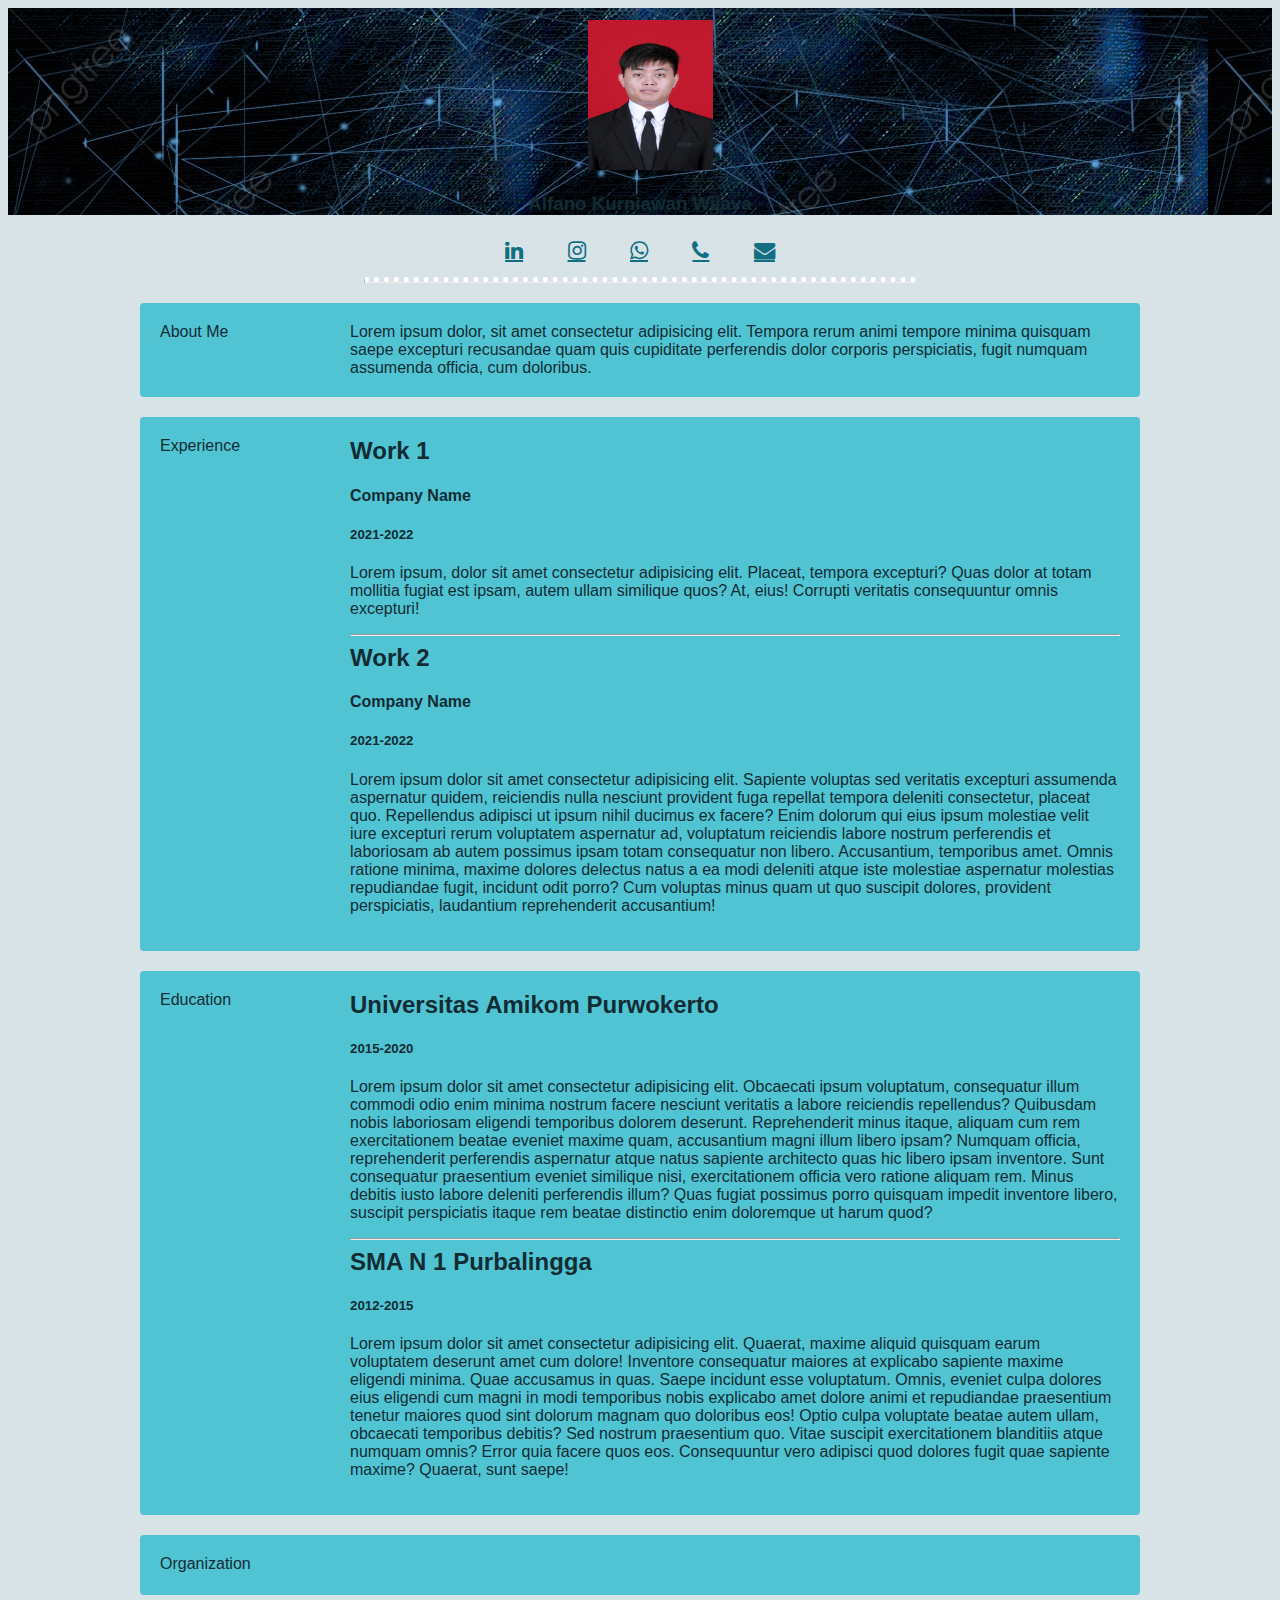
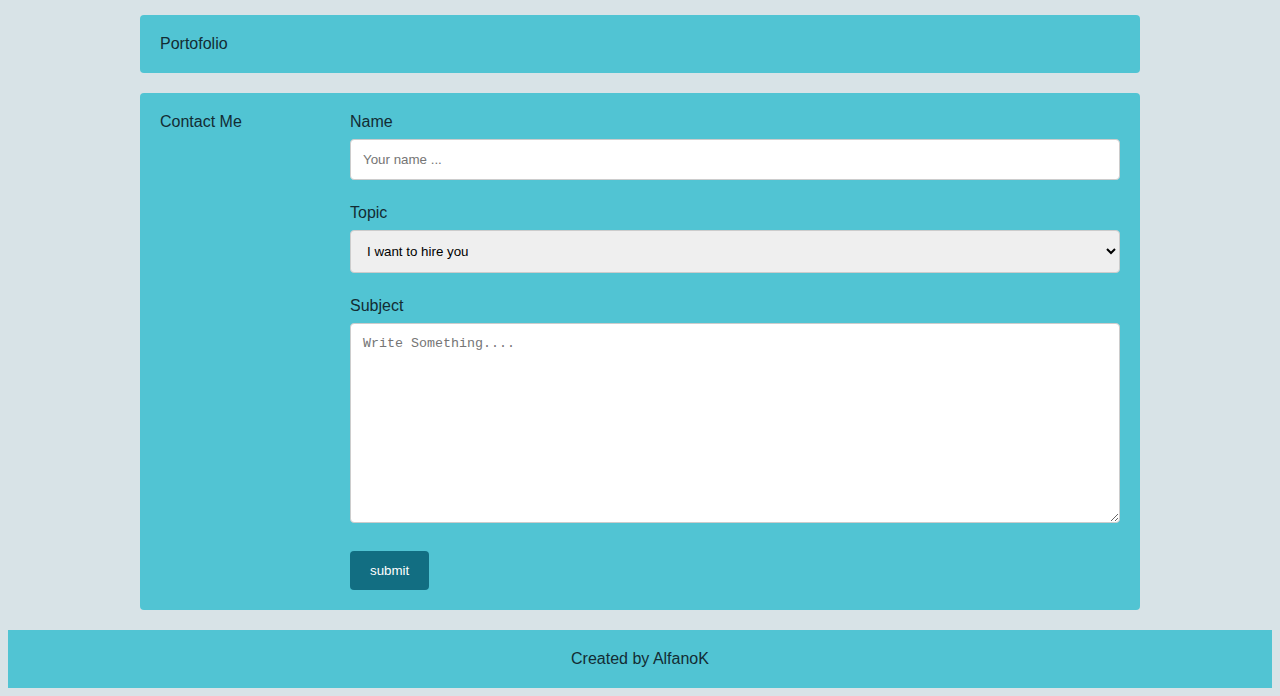
<file: profile.html>
<!DOCTYPE html>
<html lang="en">
<head>
    <meta charset="UTF-8">
    <meta http-equiv="X-UA-Compatible" content="IE=edge">
    <meta name="viewport" content="width=device-width, initial-scale=1.0">
    <link rel="stylesheet" href="profile.css">
    <link rel="stylesheet" href="https://cdnjs.cloudflare.com/ajax/libs/font-awesome/6.1.1/css/all.min.css" integrity="sha512-KfkfwYDsLkIlwQp6LFnl8zNdLGxu9YAA1QvwINks4PhcElQSvqcyVLLD9aMhXd13uQjoXtEKNosOWaZqXgel0g==" crossorigin="anonymous" referrerpolicy="no-referrer" />
    <title>My Profile</title>
    <link rel="stylesheet" href="https://cdnjs.cloudflare.com/ajax/libs/font-awesome/4.7.0/css/font-awesome.min.css">
    <link rel="preconnect" href="https://fonts.googleapis.com">
<link rel="preconnect" href="https://fonts.gstatic.com" crossorigin>
<link href="https://fonts.googleapis.com/css2?family=Roboto+Condensed:ital@0;1&family=Roboto:ital,wght@0,400;0,700;0,900;1,700&display=swap" rel="stylesheet">
</head>
<body>
   <div class="container">
    <header>
        <div class="profile-image">
            <img src="15.11.0316 ALFANO KURNIAWAN WIJAYA copy.jpg" alt="profile">
        </div>
        <h3>Alfano Kurniawan Wijaya</h3>
    </header>
    <nav>
        <a href="https://github.com/akw09" class="fa fa-linkedin fa-lg"></a>
        <a href="https://www.instagram.com/alfano_09/?hl=id" class="fa fa-instagram fa-lg"></a>
        <a href="#" class="fa fa-whatsapp fa-lg"></a>
        <a href="#" class="fa fa-phone fa-lg"></a>
        <a href="#" class="fa fa-envelope fa-lg"></a>
    </nav>
    <hr class="top-hr">
   <main>
       <aside>About Me</aside>
       <section>Lorem ipsum dolor, sit amet consectetur adipisicing elit. Tempora rerum animi tempore minima quisquam saepe excepturi recusandae quam quis cupiditate perferendis dolor corporis perspiciatis, fugit numquam assumenda officia, cum doloribus.</section>
   </main>
   <main>
       <aside>Experience</aside>
       <section>
          <div>
              <h2>Work 1</h2>
              <h4>Company Name</h4>
              <h5>2021-2022</h5>
              <p>Lorem ipsum, dolor sit amet consectetur adipisicing elit. Placeat, tempora excepturi? Quas dolor at totam mollitia fugiat est ipsam, autem ullam similique quos? At, eius! Corrupti veritatis consequuntur omnis excepturi!</p>
              <hr>
            </div>
            <div>
              <h2>Work 2</h2>
              <h4>Company Name</h4>
              <h5>2021-2022</h5>
              <p>Lorem ipsum dolor sit amet consectetur adipisicing elit. Sapiente voluptas sed veritatis excepturi assumenda aspernatur quidem, reiciendis nulla nesciunt provident fuga repellat tempora deleniti consectetur, placeat quo. Repellendus adipisci ut ipsum nihil ducimus ex facere? Enim dolorum qui eius ipsum molestiae velit iure excepturi rerum voluptatem aspernatur ad, voluptatum reiciendis labore nostrum perferendis et laboriosam ab autem possimus ipsam totam consequatur non libero. Accusantium, temporibus amet. Omnis ratione minima, maxime dolores delectus natus a ea modi deleniti atque iste molestiae aspernatur molestias repudiandae fugit, incidunt odit porro? Cum voluptas minus quam ut quo suscipit dolores, provident perspiciatis, laudantium reprehenderit accusantium!</p>
          </div>
        </section>
   </main>
   <main>
       <aside>Education</aside>
       <section>
           <div>
               <h2>Universitas Amikom Purwokerto</h2>
               <h5>2015-2020</h5>
               <p>Lorem ipsum dolor sit amet consectetur adipisicing elit. Obcaecati ipsum voluptatum, consequatur illum commodi odio enim minima nostrum facere nesciunt veritatis a labore reiciendis repellendus? Quibusdam nobis laboriosam eligendi temporibus dolorem deserunt. Reprehenderit minus itaque, aliquam cum rem exercitationem beatae eveniet maxime quam, accusantium magni illum libero ipsam? Numquam officia, reprehenderit perferendis aspernatur atque natus sapiente architecto quas hic libero ipsam inventore. Sunt consequatur praesentium eveniet similique nisi, exercitationem officia vero ratione aliquam rem. Minus debitis iusto labore deleniti perferendis illum? Quas fugiat possimus porro quisquam impedit inventore libero, suscipit perspiciatis itaque rem beatae distinctio enim doloremque ut harum quod?</p>
               <hr>
           </div>
           <div>
            <h2>SMA N 1 Purbalingga</h2>
            <h5>2012-2015</h5>
            <p>Lorem ipsum dolor sit amet consectetur adipisicing elit. Quaerat, maxime aliquid quisquam earum voluptatem deserunt amet cum dolore! Inventore consequatur maiores at explicabo sapiente maxime eligendi minima. Quae accusamus in quas. Saepe incidunt esse voluptatum. Omnis, eveniet culpa dolores eius eligendi cum magni in modi temporibus nobis explicabo amet dolore animi et repudiandae praesentium tenetur maiores quod sint dolorum magnam quo doloribus eos! Optio culpa voluptate beatae autem ullam, obcaecati temporibus debitis? Sed nostrum praesentium quo. Vitae suscipit exercitationem blanditiis atque numquam omnis? Error quia facere quos eos. Consequuntur vero adipisci quod dolores fugit quae sapiente maxime? Quaerat, sunt saepe!</p>
           </div>
       </section>
   </main>
   <main>
       <aside>Organization</aside>
       <section>
           <div>
               <h2></h2>
           </div>
       </section>
   </main>
   <main>
       <aside>Portofolio</aside>
       <section></section>
   </main> 
   <main>
       <aside>Contact Me</aside>
       <section>
           <form action="">
               <label for="name">Name</label>
               <input id="name" type="text" name="name" placeholder="Your name ...">
               <label for="topic">Topic</label>
               <select name="topic" id="topic">
                   <option value="hiring">I want to hire you</option>
                   <option value="freelance">I have a project</option>
                   <option value="trainer">I need a Trainer</option>
               </select>
               <label for="subject">Subject</label>
               <textarea name="subject" id="subject" placeholder="Write Something...." style="height:200px;"></textarea>
               <input type="submit" value="submit">
           </form>
       </section>
   </main>
   <footer>Created by AlfanoK</footer>
</div>
</body>
</html>
</file>
<file: profile.css>
body {
    background-color: #D8E3E7;
    color: #132C33;
    font-family: "Poppins", sans-serif;
}

header{
    background-image: url("backgroundtech.jpg");
    text-align: center;
    display: block;
}
header img {
    margin-top: 12px;
    width: 125px;
    height: 150px;
    margin-left: 20px;
}
nav {
    display: block;
    text-align: center;
}
nav a {
    margin: 10px 20px;
}
.top-hr {
    border-top: 5px dotted #ffffff;
    width: 550px;
    margin-bottom: 20px;
}
a {
    color: #126E82;
}
main, h2{
    display: flex;
    flex-direction: row;
    background-color: #51C4D3;
    margin: auto;
    border-radius: 4px;
    margin-bottom: 20px;
    max-width: 1000px;
}
aside {
flex: 0 0 150px;
display: block;
}
main section, aside {
    padding: 20px;
}
section {
    flex-grow: 1;
    display: flex;
    flex-wrap: wrap;
}
div {
    display: block;
}
input[type=text], select, textarea {
    width: 100%;
    padding: 12px;
    border: 1px solid #ccc;
    border-radius: 4px;
    box-sizing: border-box;
    margin-top: 8px;
    margin-bottom: 24px;
    resize: vertical;
}
input[type=submit] {
    background-color: #126E82;
    color: white;
    padding: 12px 20px;
    border: none;
    border-radius: 4px;
    cursor: pointer;
}
footer {
    background-color: #51C4D3;
    color: #132C33;
    padding: 20px;
    text-align: center;
    margin-top: 20px;
}
</file>
